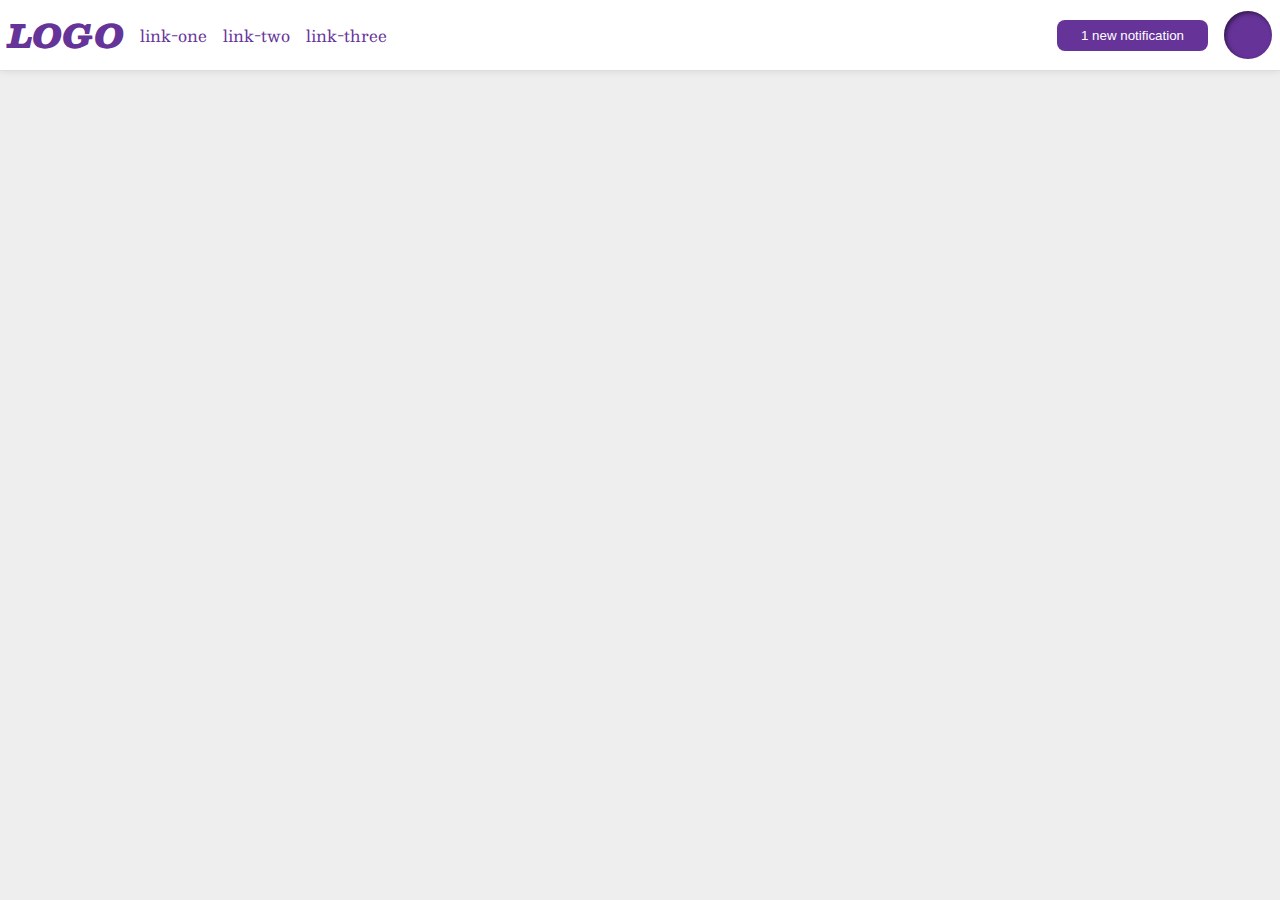
<file: foundations/flex/03-flex-header-2/index.html>
<!DOCTYPE html>
<html lang="en">
  <head>
    <meta charset="UTF-8">
    <meta http-equiv="X-UA-Compatible" content="IE=edge">
    <meta name="viewport" content="width=device-width, initial-scale=1.0">
    <title>Flex Header 2</title>
    <link rel="stylesheet" href="style.css">
  </head>
  <body>
    <div class="header">
      <div class="left-links">
        <div class="logo">
          LOGO
        </div>
        <ul class="links">
          <li><a href="https://google.com">link-one</a></li>
          <li><a href="https://google.com">link-two</a></li>
          <li><a href="https://google.com">link-three</a></li>
        </ul>
      </div>
      <div class="right-links">
        <button class="notifications">
          1 new notification
        </button>
        <div class="profile-image"></div>
      </div>
    </div>
  </body>
</html>
</file>
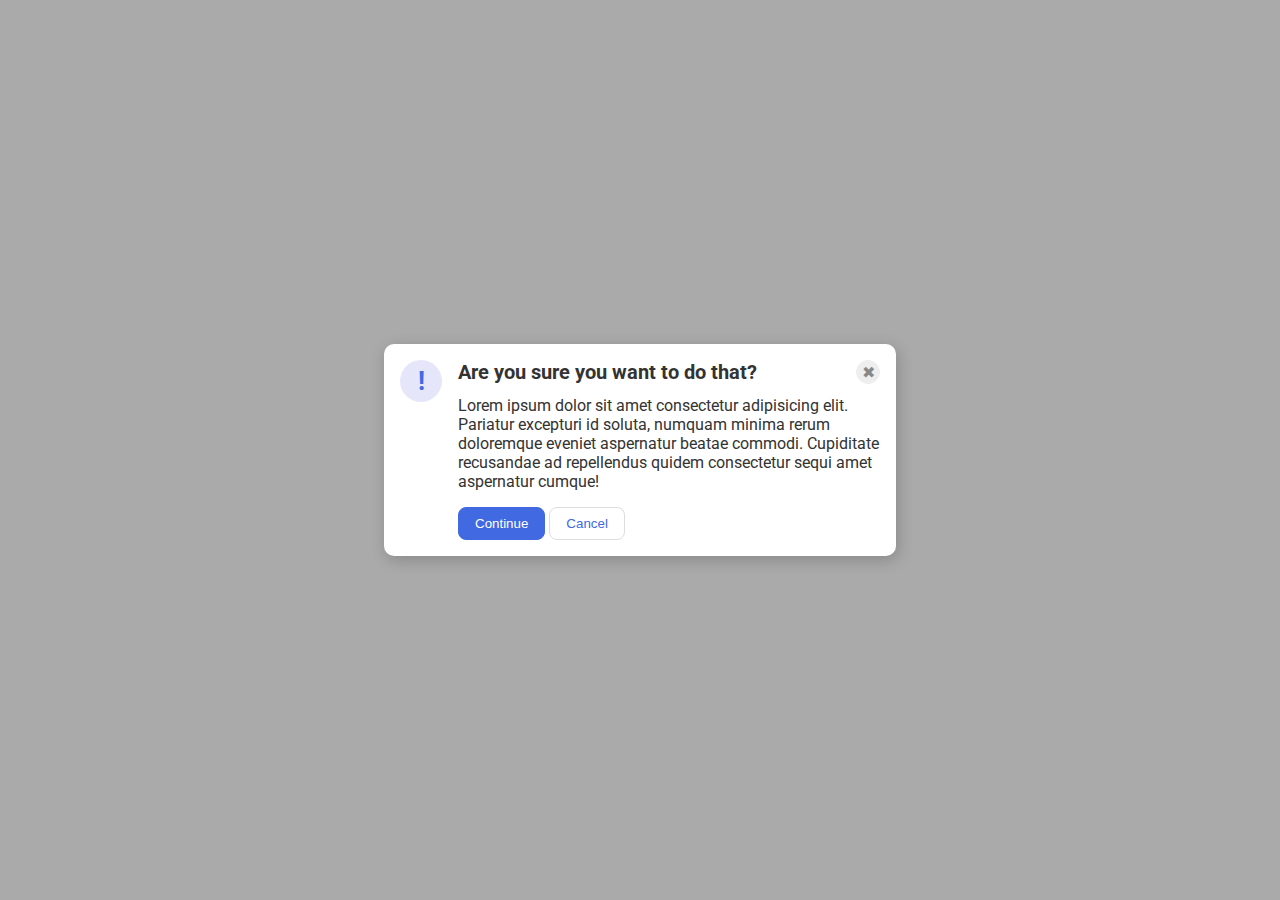
<file: foundations/flex/05-flex-modal/index.html>
<!DOCTYPE html>
<html lang="en">
  <head>
    <meta charset="UTF-8">
    <meta http-equiv="X-UA-Compatible" content="IE=edge">
    <meta name="viewport" content="width=device-width, initial-scale=1.0">
    <link rel="stylesheet" href="style.css">
    <title>Modal</title>
  </head>
  <body>
    <div class="modal">
      <div class="icon">!</div>

      <div class="container">
        <div class="header">Are you sure you want to do that?
          <button class="close-button">✖</button>
        </div>
        <div class="text">Lorem ipsum dolor sit amet consectetur adipisicing elit. Pariatur excepturi id soluta, numquam minima rerum doloremque eveniet aspernatur beatae commodi. Cupiditate recusandae ad repellendus quidem consectetur sequi amet aspernatur cumque!</div>
        <button class="continue">Continue</button>
        <button class="cancel">Cancel</button>
      </div>

    </div>
  </body>
</html>
</file>
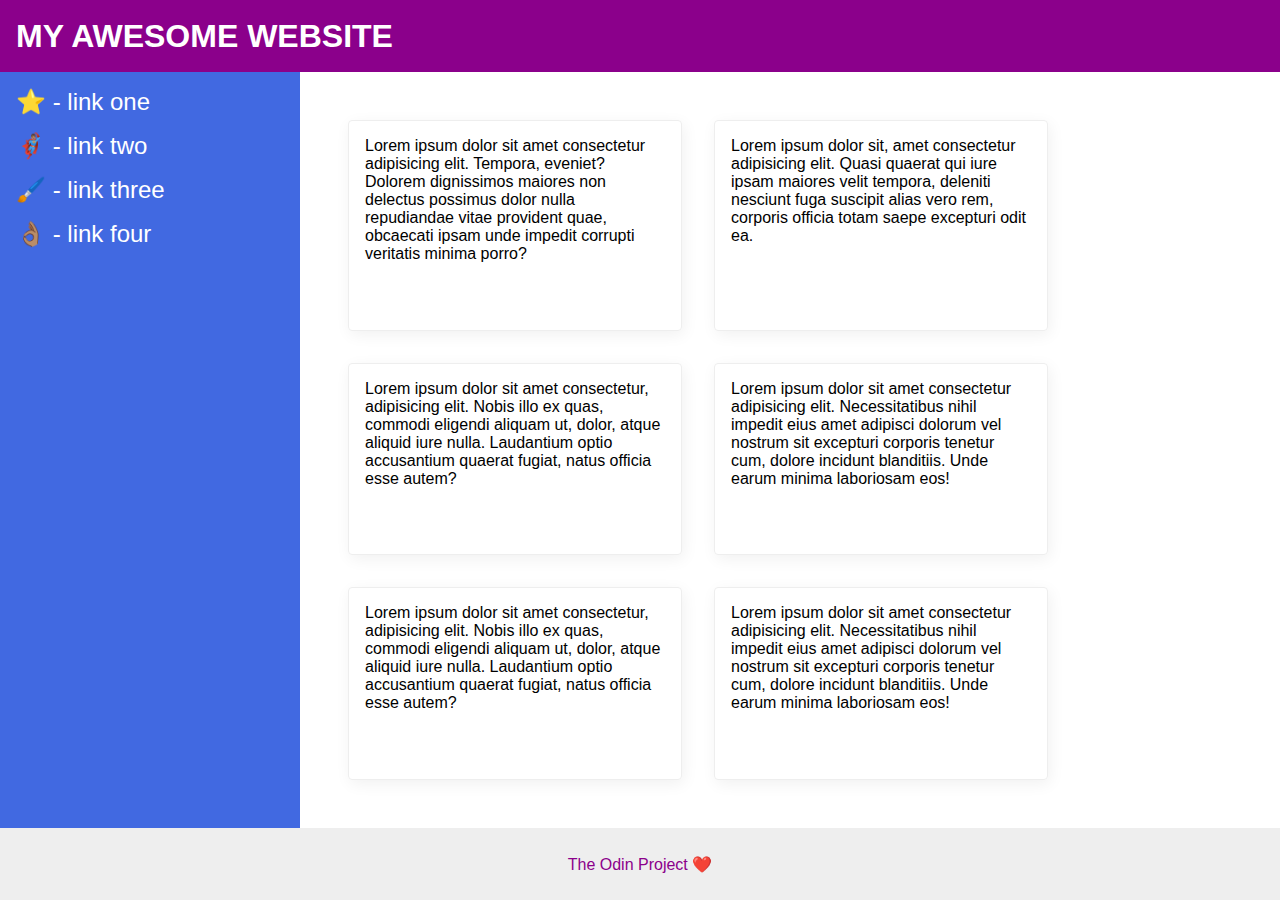
<file: foundations/flex/07-flex-layout-2/index.html>
<!DOCTYPE html>
<html lang="en">
  <head>
    <meta charset="UTF-8">
    <meta http-equiv="X-UA-Compatible" content="IE=edge">
    <meta name="viewport" content="width=device-width, initial-scale=1.0">
    <title>The Holy Grail</title>
    <link rel="stylesheet" href="style.css">
  </head>
  <body>
    <div class="header">
      MY AWESOME WEBSITE
    </div>

    <div class="content">
    
      <div class="sidebar">
        <ul>
          <li><a href="#">⭐ - link one</a></li>
          <li><a href="#">🦸🏽‍♂️ - link two</a></li>
          <li><a href="#">🖌️ - link three</a></li>
          <li><a href="#">👌🏽 - link four</a></li>
        </ul>
      </div>

      <div class="container">
        <div class="card">Lorem ipsum dolor sit amet consectetur adipisicing elit. Tempora, eveniet? Dolorem dignissimos maiores non delectus possimus dolor nulla repudiandae vitae provident quae, obcaecati ipsam unde impedit corrupti veritatis minima porro?</div>
        <div class="card">Lorem ipsum dolor sit, amet consectetur adipisicing elit. Quasi quaerat qui iure ipsam maiores velit tempora, deleniti nesciunt fuga suscipit alias vero rem, corporis officia totam saepe excepturi odit ea.</div>
        <div class="card">Lorem ipsum dolor sit amet consectetur, adipisicing elit. Nobis illo ex quas, commodi eligendi aliquam ut, dolor, atque aliquid iure nulla. Laudantium optio accusantium quaerat fugiat, natus officia esse autem?</div>
        <div class="card">Lorem ipsum dolor sit amet consectetur adipisicing elit. Necessitatibus nihil impedit eius amet adipisci dolorum vel nostrum sit excepturi corporis tenetur cum, dolore incidunt blanditiis. Unde earum minima laboriosam eos!</div>
        <div class="card">Lorem ipsum dolor sit amet consectetur, adipisicing elit. Nobis illo ex quas, commodi eligendi aliquam ut, dolor, atque aliquid iure nulla. Laudantium optio accusantium quaerat fugiat, natus officia esse autem?</div>
        <div class="card">Lorem ipsum dolor sit amet consectetur adipisicing elit. Necessitatibus nihil impedit eius amet adipisci dolorum vel nostrum sit excepturi corporis tenetur cum, dolore incidunt blanditiis. Unde earum minima laboriosam eos!</div>
      </div>

    </div>

    <div class="footer">
      The Odin Project ❤️
    </div>
  </body>
</html>
</file>
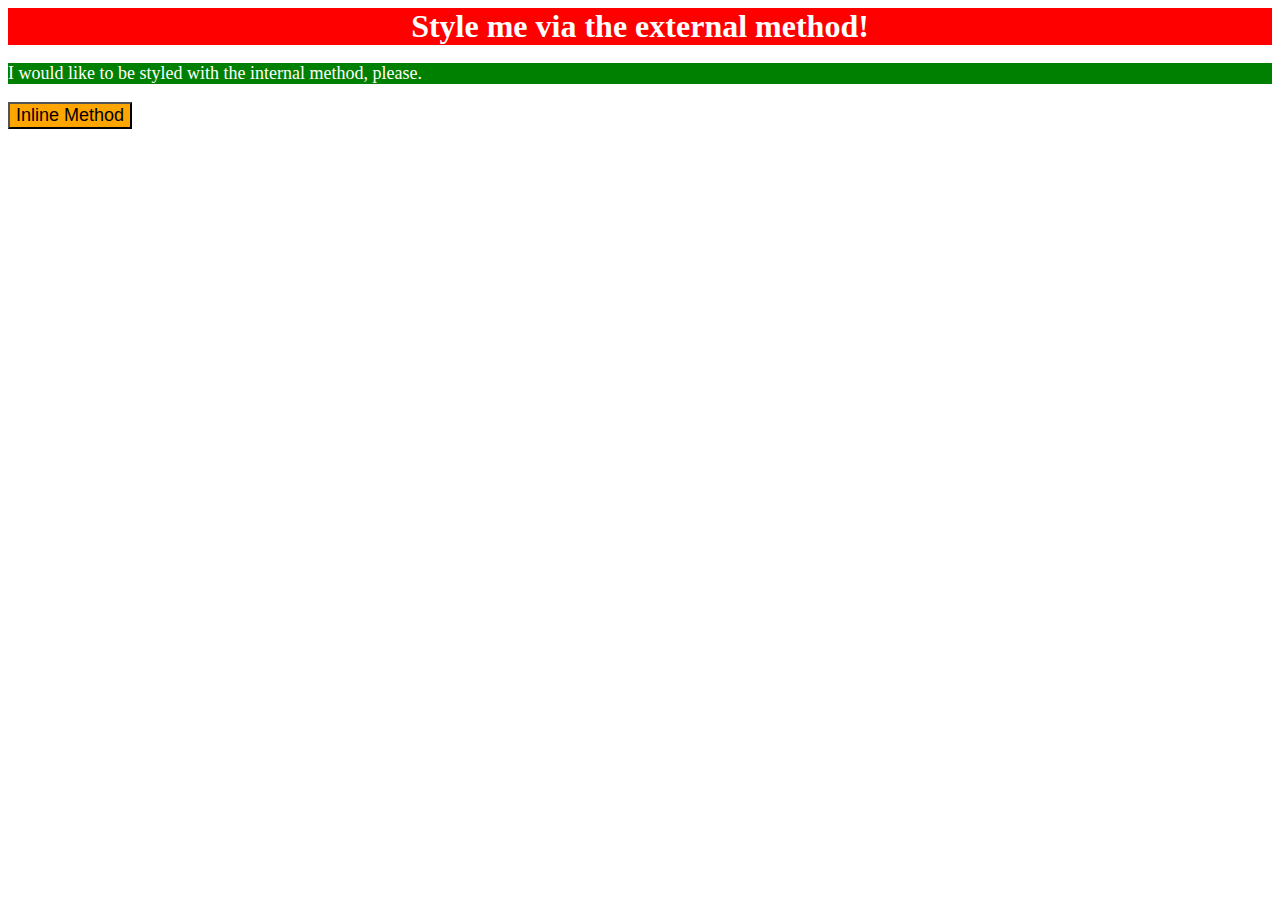
<file: foundations/intro-to-css/01-css-methods/index.html>
<!DOCTYPE html>
<html lang="en">
  <head>
    <meta charset="UTF-8">
    <meta http-equiv="X-UA-Compatible" content="IE=edge">
    <meta name="viewport" content="width=device-width, initial-scale=1.0">
    <title>Methods for Adding CSS</title>
    <link rel="stylesheet" href="styles.css">
    <style>
      p {
        background-color: green;
        color: white;
        font-size: 18px;
      }
    </style>
  </head>
  <body>
    <div>Style me via the external method!</div>
    <p>I would like to be styled with the internal method, please.</p>
    <button style="background-color: orange; font-size: 18px;">Inline Method</button>
  </body>
</html>
</file>
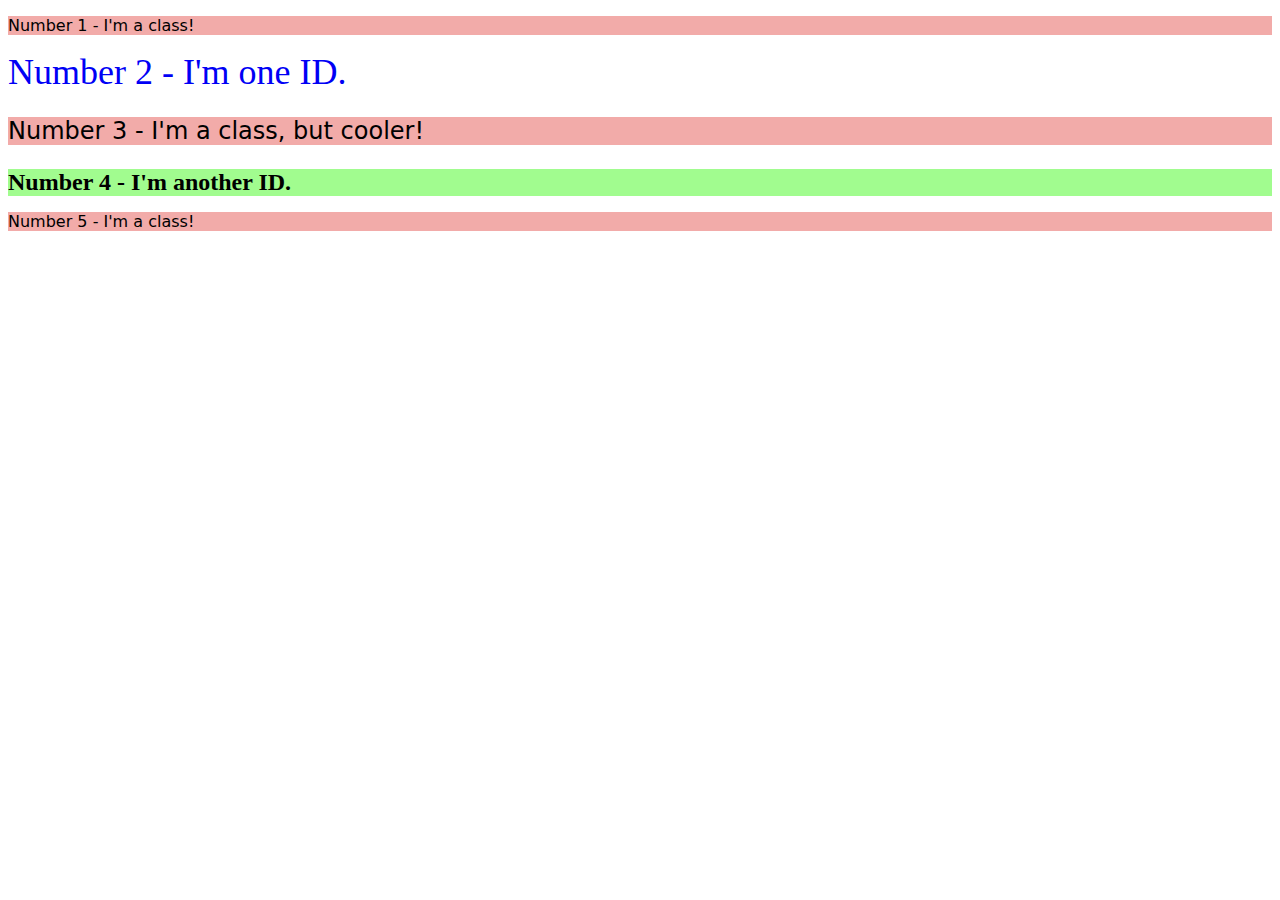
<file: foundations/intro-to-css/02-class-id-selectors/index.html>
<!DOCTYPE html>
<html lang="en">
  <head>
    <meta charset="UTF-8">
    <meta http-equiv="X-UA-Compatible" content="IE=edge">
    <meta name="viewport" content="width=device-width, initial-scale=1.0">
    <title>Class and ID Selectors</title>
    <link rel="stylesheet" href="style.css">
  </head>
  <body>
    <p class="basic">Number 1 - I'm a class!</p>
    <div id="blueLabel">Number 2 - I'm one ID.</div>
    <p class="basic larger">Number 3 - I'm a class, but cooler!</p>
    <div id="greenLabel" class="larger">Number 4 - I'm another ID.</div>
    <p class="basic">Number 5 - I'm a class!</p>
  </body>
</html>
</file>
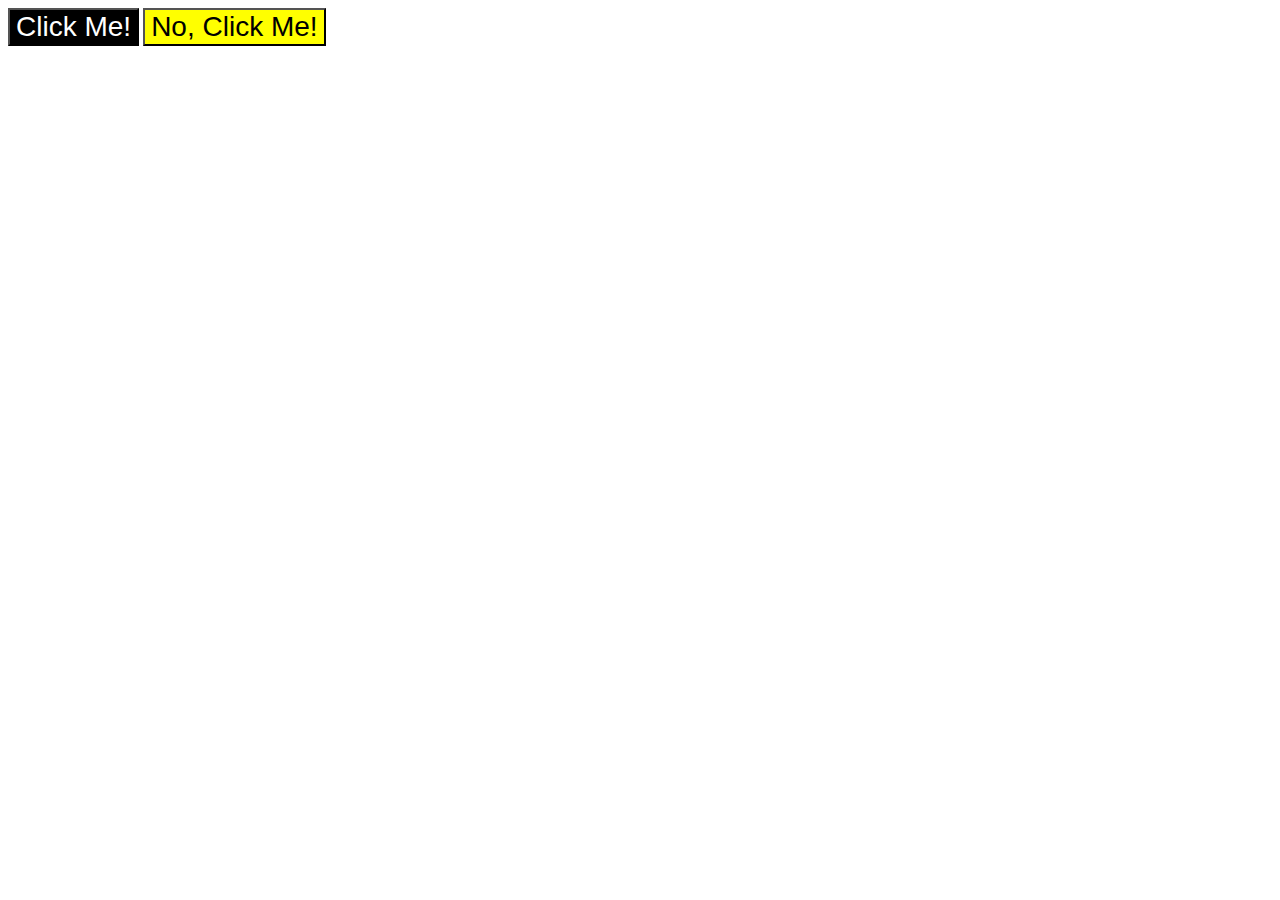
<file: foundations/intro-to-css/03-grouping-selectors/index.html>
<!DOCTYPE html>
<html lang="en">
  <head>
    <meta charset="UTF-8">
    <meta http-equiv="X-UA-Compatible" content="IE=edge">
    <meta name="viewport" content="width=device-width, initial-scale=1.0">
    <title>Grouping Selectors</title>
    <link rel="stylesheet" href="style.css">
  </head>
  <body>
    <button class="blkButton">Click Me!</button>
    <button class="ylButton">No, Click Me!</button>
  </body>
</html>
</file>
<file: foundations/flex/03-flex-header-2/style.css>
/* this is some magical font-importing.  
you'll learn about it later. */
@import url('https://fonts.googleapis.com/css2?family=Besley:ital,wght@0,400;1,900&display=swap');

* {
  margin: 0;
  padding: 0;
}

body {
  margin: 0;
  background: #eee;
  font-family: Besley, serif;
}

.header {
  background: white;
  border-bottom: 1px solid #ddd;
  box-shadow: 0 0 8px rgba(0,0,0,.1);
  padding: 8px;
  display: flex;
  justify-content: space-between;
}

.profile-image {
  background: rebeccapurple;
  box-shadow: inset 2px 2px 4px rgba(0,0,0,.5);
  border-radius: 50%;
  width: 48px;
  height: 48px;
}

.logo {
  color: rebeccapurple;
  font-size: 32px;
  font-weight: 900;
  font-style: italic;
}

button {
  border: none;
  border-radius: 8px;
  background: rebeccapurple;
  color: white;
  padding: 8px 24px;
}

a {
  /* this removes the line under our links */
  text-decoration: none;
  color: rebeccapurple;
}

ul {
  list-style-type: none;
  display: flex;
  gap: 16px;
}

.left-links,
.right-links {
  display: flex;
  gap: 16px;
  align-items: center;
}
</file>
<file: foundations/flex/05-flex-modal/style.css>
@import url('https://fonts.googleapis.com/css2?family=Roboto:wght@400;700&display=swap');

html, body {
  height: 100%;
}

body {
  font-family: Roboto, sans-serif;
  margin: 0;
  background: #aaa;
  color: #333;
  /* I'll give you this one for free lol */
  display: flex;
  align-items: center;
  justify-content: center;
  font-size: 16px;
}

.modal {
  background: white;
  width: 480px;
  border-radius: 10px;
  box-shadow: 2px 4px 16px rgba(0,0,0,.2);
  padding: 16px;
  display: flex;
  gap: 16px;
}

.icon {
  color: royalblue;
  font-size: 26px;
  font-weight: 700;
  background: lavender;
  width: 42px;
  height: 42px;
  border-radius: 50%;
  display: flex;
  align-items: center;
  justify-content: center;
}

.close-button {
  background: #eee;
  border-radius: 50%;
  color: #888;
  font-weight: 400;
  font-size: 16px;
  height: 24px;
  width: 24px;
  display: flex;
  align-items: center;
  justify-content: center;
  border: 1px solid #eee;
  padding: 0;
}

button {
  cursor: pointer;
  padding: 8px 16px;
  border-radius: 8px;
}

button.continue {
  background: royalblue;
  border: 1px solid royalblue;
  color: white;
}

button.cancel {
  background: white;
  border: 1px solid #ddd;
  color: royalblue;
}

.icon {
  flex-shrink: 0;
}

.header {
  display: flex;
  align-items: center;
  justify-content: space-between;
  font-weight: bold;
  font-size: 20px;
  margin-bottom: 12px;
}

.text {
  margin-bottom: 16px;
}
</file>
<file: foundations/flex/07-flex-layout-2/style.css>
* {
  margin: 0;
  padding: 0;
}

body {
  font-family: -apple-system, BlinkMacSystemFont, 'Segoe UI', Roboto, Oxygen, Ubuntu, Cantarell, 'Open Sans', 'Helvetica Neue', sans-serif;
  margin: 0;
  min-height: 100vh;
  display: flex;
  flex-direction: column;
}

.header {
  height: 72px;
  background: darkmagenta;
  color: white;
  font-size: 32px;
  font-weight: 900;
  padding-left: 16px;
  display: flex;
  align-items: center;
}

.footer {
  height: 72px;
  background: #eee;
  color: darkmagenta;
  display: flex;
  justify-content: center;
  align-items: center;
}

.sidebar {
  width: 300px;
  background: royalblue;
  box-sizing: border-box;
  padding: 16px;
  flex-shrink: 0;
}

.card {
  border: 1px solid #eee;
  box-shadow: 2px 4px 16px rgba(0,0,0,.06);
  border-radius: 4px;
}

.content {
  flex: 1;
  display: flex;
}

a {
  font-size: 24px;
  color: white;
  text-decoration: none;
}

ul {
  list-style: none;
}

li {
  margin-bottom: 16px;
}

.container {
  padding: 48px;
  display: flex;
  flex-wrap: wrap;
  gap: 32px;
}

.card {
  width: 300px;
  padding: 16px;
}
</file>
<file: foundations/intro-to-css/01-css-methods/styles.css>
div {
    background-color: red;
    color: white;
    font-size: 32px;
    text-align: center;
    font-weight: bold;
}
</file>
<file: foundations/intro-to-css/02-class-id-selectors/style.css>
.basic {
    background-color: #f2aba9;
    font-family: "Verdana", "DejaVu Sans", sans-serif;
}

.larger {
    font-size: 24px;
}

#blueLabel {
    color: #0000f5;
    font-size: 36px;
}

#greenLabel {
    background-color: #a1fc8f;
    font-weight: bold;
}
</file>
<file: foundations/intro-to-css/03-grouping-selectors/style.css>
.blkButton,
.ylButton {
    font-size: 28px;
    font-family: 'Helvetica', 'Times New Roman', sans-serif;
}

.blkButton {
    background-color: rgb(0,0,0);
    color: rgb(255, 255, 255);
}

.ylButton {
    background-color: rgb(255,255,0);
}
</file>
